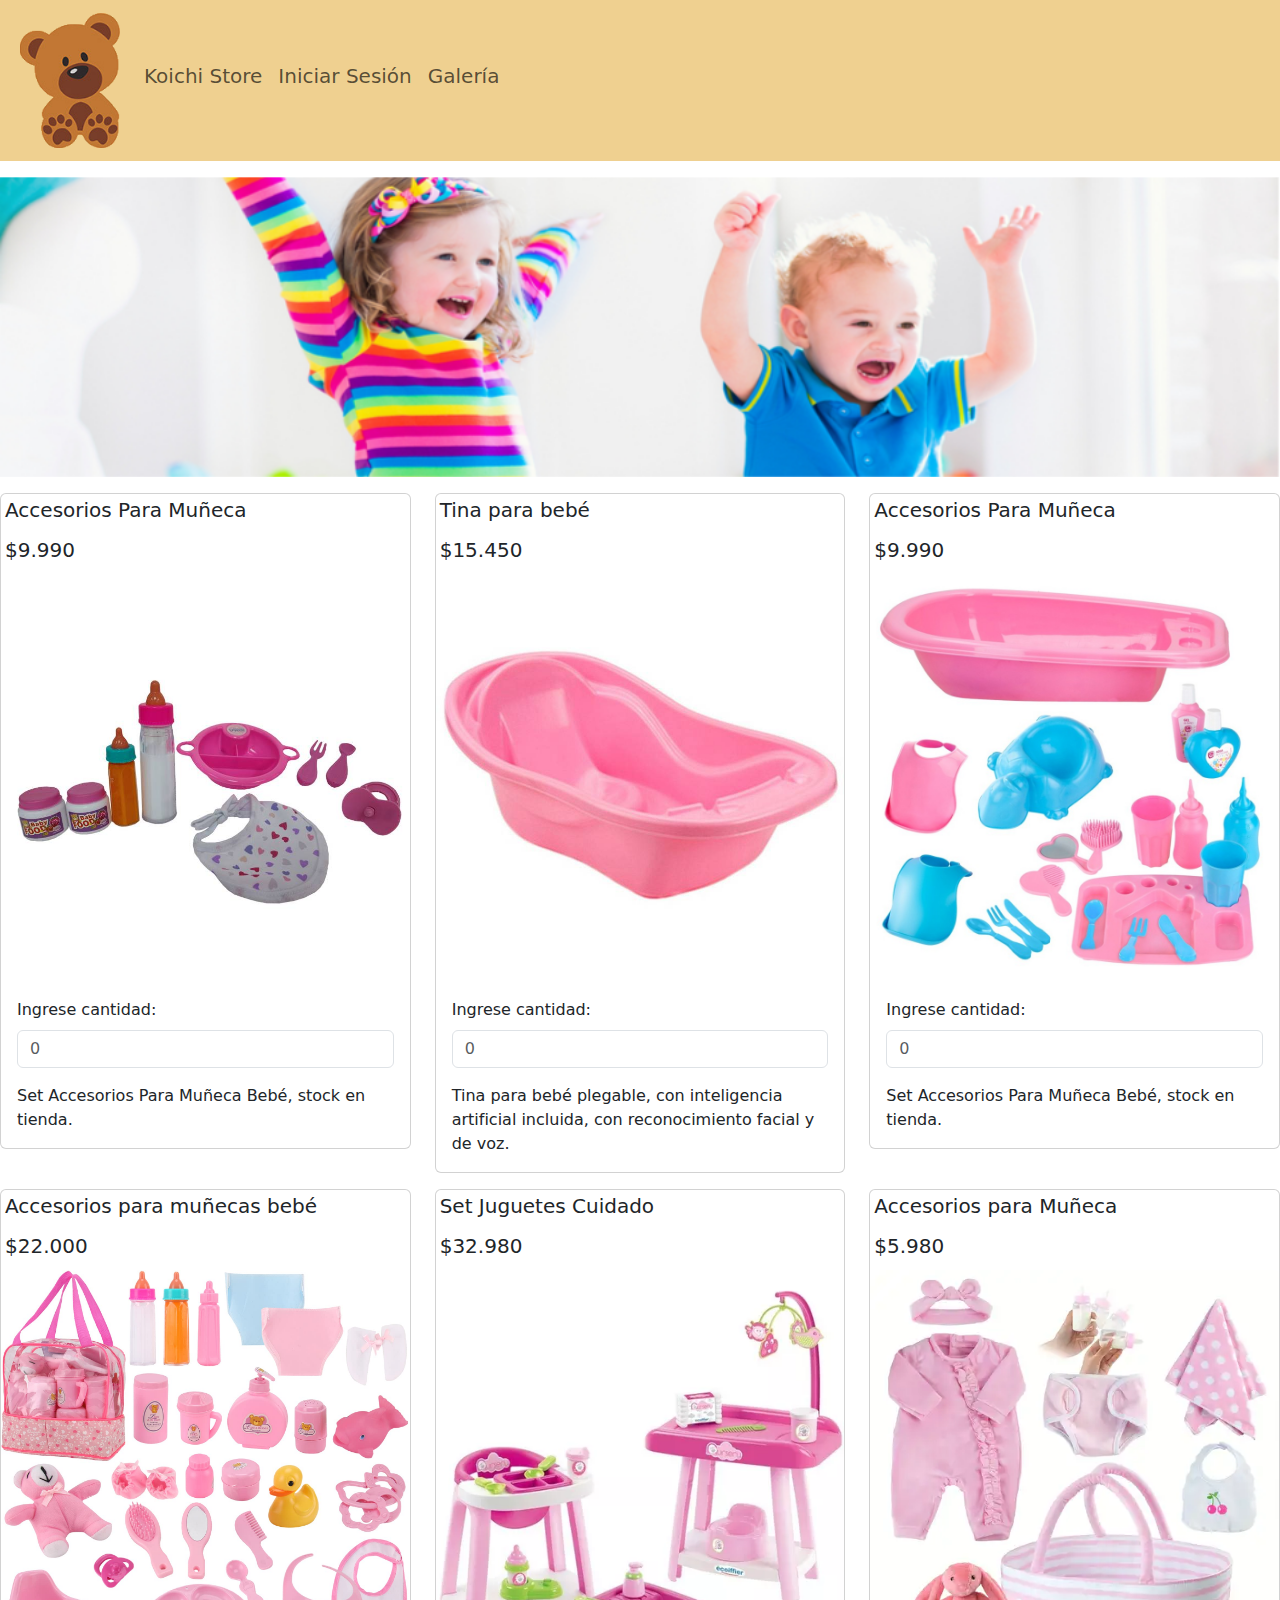
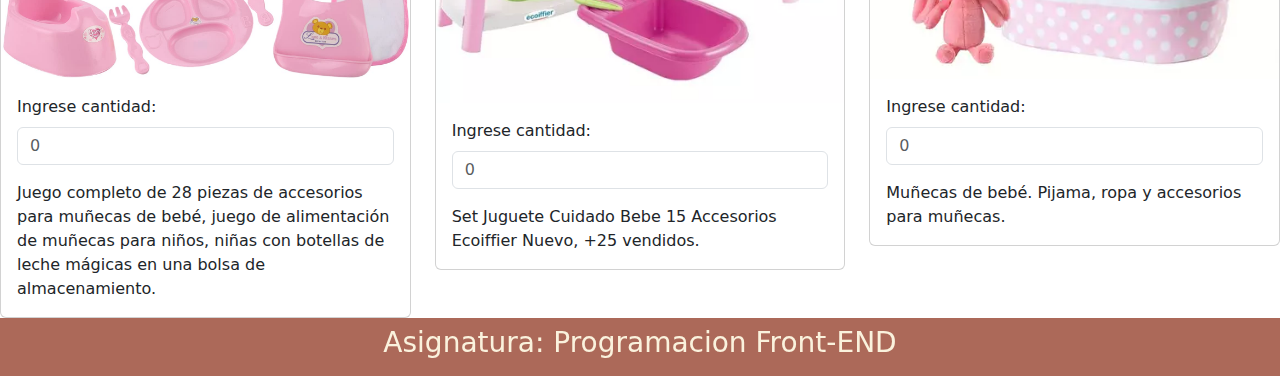
<file: galeria.html>
<!DOCTYPE html>
<html lang="es">
<head>
    <meta name="Author" content="MVargas" />
    <meta charset="UTF-8" />
    <meta name="viewport" content="width=device-width, initial-scale=1.0" />
    <title>Revisa nuestras mejores prendas y accesorios en la galeria | Koichi Store</title>
    <link href="css/styles.css" rel="stylesheet" type="text/css" />
    <link href="https://cdn.jsdelivr.net/npm/bootstrap@5.3.3/dist/css/bootstrap.min.css" rel="stylesheet" integrity="sha384-QWTKZyjpPEjISv5WaRU9OFeRpok6YctnYmDr5pNlyT2bRjXh0JMhjY6hW+ALEwIH" crossorigin="anonymous" />
</head>
<body>
    <div>
        <nav class="navbar navbar-expand-lg p-2" style="background-color: #EFD090;">
            <div class="container-fluid">
                <a class="navbar-brand" href="index.html">
                    <img src="imagenes/logo.png" alt="No encontrado" width="100px"/>
                </a>
            <button class="navbar-toggler" type="button" data-bs-toggle="collapse" data-bs-target="#navbarNavAltMarkup" aria-controls="navbarNavAltMarkup" aria-expanded="false" aria-label="Toggle navigation">
                <span class="navbar-toggler-icon"></span>
            </button>
                <div class="collapse navbar-collapse" id="navbarNavAltMarkup">
                    <div class="navbar-nav">
                        <a class="nav-link   text-center" href="index.html"><h5>Koichi Store</h5></a>
                        <a class="nav-link   text-center" href="login.html"><h5>Iniciar Sesión</h5></a>
                        <a class="nav-link   text-center" href="galeria.html"><h5>Galería</h5></a>
                    </div>
                </div>
            </div>
        </nav>
    </div>
    
    <div class="mt-3">
        <div id="carouselExampleSlidesOnly" class="carousel slide" data-bs-ride="carousel">
            <div class="carousel-inner">
              <div class="carousel-item active" data-bs-interval="2000" >
                <img src="imagenes/galeria.png" class="d-block " height="300px" width="100%" alt="No encontrado">
              </div>
              <div class="carousel-item" data-bs-interval="2000" >
                <img src="imagenes/galeria2.png" class="d-block " height="300px" width="100%" alt="No encontrado">
              </div>
              <div class="carousel-item" data-bs-interval="2000" >
                <img src="imagenes/galeria3.png" class="d-block " height="300px" width="100%" alt="No encontrado">
              </div>
            </div>
          </div>
    </div>
    <main>
        <div class="mt-3">
            <div class="row row-cols-1 row-cols-md-3 g-4">
                <div class="col">
                  <div class="card">
                    <h5 class="card-title p-1">Accesorios Para Muñeca</h5>
                    <h5 class="card-title p-1">$9.990</h5>
                    <img src="imagenes/producto.jfif" class="card-img-top" alt="No encontrado">
                    <div class="card-body">
                        <div class="mb-3">
                            <label for="exampleFormControlInput1" class="form-label">Ingrese cantidad:</label>
                            <input type="number" class="form-control" id="exampleFormControlInput1" placeholder="0">
                        </div>
                        <p class="card-text">Set Accesorios Para Muñeca Bebé, stock en tienda.</p>
                    </div>
                  </div>
                </div>
                <div class="col">
                    <div class="card">
                      <h5 class="card-title p-1">Tina para bebé</h5>
                      <h5 class="card-title p-1">$15.450</h5>
                      <img src="imagenes/producto2.jfif" class="card-img-top" alt="No encontrado">
                      <div class="card-body">
                          <div class="mb-3">
                              <label for="exampleFormControlInput1" class="form-label">Ingrese cantidad:</label>
                              <input type="number" class="form-control" id="exampleFormControlInput1" placeholder="0">
                          </div>
                          <p class="card-text">Tina para bebé plegable, con inteligencia artificial incluida, con reconocimiento facial y de voz.</p>
                      </div>
                    </div>
                  </div>
                  <div class="col">
                    <div class="card">
                      <h5 class="card-title p-1">Accesorios Para Muñeca</h5>
                      <h5 class="card-title p-1">$9.990</h5>
                      <img src="imagenes/producto3.jpg" class="card-img-top" alt="No encontrado">
                      <div class="card-body">
                          <div class="mb-3">
                              <label for="exampleFormControlInput1" class="form-label">Ingrese cantidad:</label>
                              <input type="number" class="form-control" id="exampleFormControlInput1" placeholder="0">
                          </div>
                          <p class="card-text">Set Accesorios Para Muñeca Bebé, stock en tienda.</p>
                      </div>
                    </div>
                  </div>            
        </div>
        <div class="mt-3">
            <div class="row row-cols-1 row-cols-md-3 g-4">
                <div class="col">
                  <div class="card">
                    <h5 class="card-title p-1">Accesorios para muñecas bebé</h5>
                    <h5 class="card-title p-1">$22.000</h5>
                    <img src="imagenes/producto4.jpg" class="card-img-top" alt="No encontrado">
                    <div class="card-body">
                        <div class="mb-3">
                            <label for="exampleFormControlInput1" class="form-label">Ingrese cantidad:</label>
                            <input type="number" class="form-control" id="exampleFormControlInput1" placeholder="0">
                        </div>
                        <p class="card-text">Juego completo de 28 piezas de accesorios para muñecas de bebé, juego de alimentación de muñecas para niños, niñas con botellas de leche mágicas en una bolsa de almacenamiento.</p>
                    </div>
                  </div>
                </div>
                <div class="col">
                    <div class="card">
                      <h5 class="card-title p-1">Set Juguetes Cuidado</h5>
                      <h5 class="card-title p-1">$32.980</h5>
                      <img src="imagenes/producto5.webp" class="card-img-top" alt="No encontrado">
                      <div class="card-body">
                          <div class="mb-3">
                              <label for="exampleFormControlInput1" class="form-label">Ingrese cantidad:</label>
                              <input type="number" class="form-control" id="exampleFormControlInput1" placeholder="0">
                          </div>
                          <p class="card-text">Set Juguete Cuidado Bebe 15 Accesorios Ecoiffier Nuevo, +25 vendidos.</p>
                      </div>
                    </div>
                  </div>
                  <div class="col">
                    <div class="card">
                      <h5 class="card-title p-1">Accesorios para Muñeca</h5>
                      <h5 class="card-title p-1">$5.980</h5>
                      <img src="imagenes/producto6.webp" class="card-img-top" alt="No encontrado">
                      <div class="card-body">
                          <div class="mb-3">
                              <label for="exampleFormControlInput1" class="form-label">Ingrese cantidad:</label>
                              <input type="number" class="form-control" id="exampleFormControlInput1" placeholder="0">
                          </div>
                          <p class="card-text">Muñecas de bebé. Pijama, ropa y accesorios para muñecas.</p>
                      </div>
                    </div>
                  </div>            
        </div>
    </main>

    <footer>
        <nav class="navbar sticky-bottom">
            <div class="container-fluid text-center">
                <p><h3>Asignatura: Programacion Front-END</h3></p>
            </div>
          </nav>

    </footer>

    <script src="https://cdn.jsdelivr.net/npm/bootstrap@5.3.3/dist/js/bootstrap.bundle.min.js" integrity="sha384-YvpcrYf0tY3lHB60NNkmXc5s9fDVZLESaAA55NDzOxhy9GkcIdslK1eN7N6jIeHz" crossorigin="anonymous"></script>
</body>
</html>
</file>
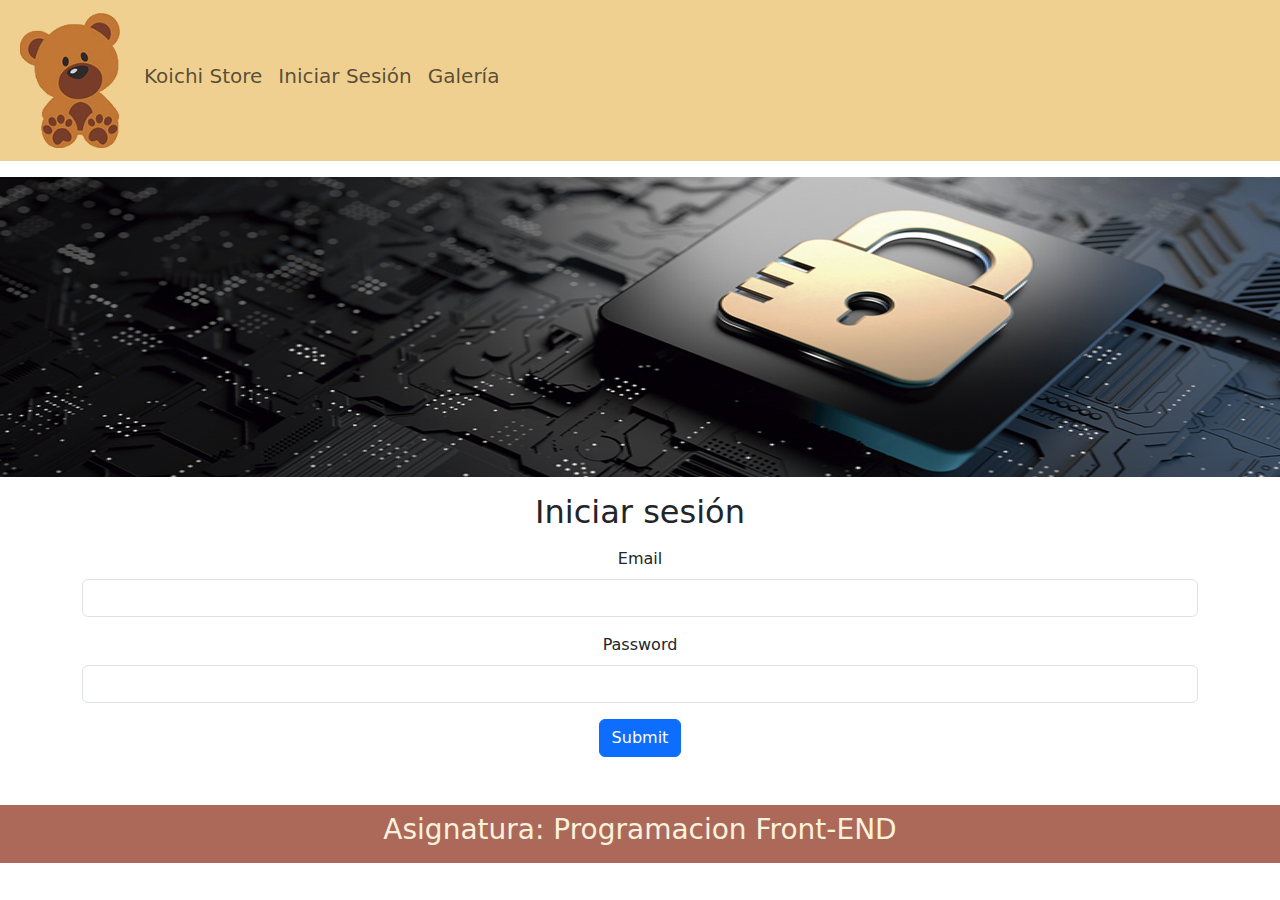
<file: login.html>
<!DOCTYPE html>
<html lang="es">
<head>
    <meta name="Author" content="MVargas" />
    <meta charset="UTF-8" />
    <meta name="viewport" content="width=device-width, initial-scale=1.0" />
    <title>Iniciar Sesión | Koichi Store</title>
    <link href="css/styles.css" rel="stylesheet" type="text/css" />
    <link href="https://cdn.jsdelivr.net/npm/bootstrap@5.3.3/dist/css/bootstrap.min.css" rel="stylesheet" integrity="sha384-QWTKZyjpPEjISv5WaRU9OFeRpok6YctnYmDr5pNlyT2bRjXh0JMhjY6hW+ALEwIH" crossorigin="anonymous" />
</head>
<body>
    <div>
        <nav class="navbar navbar-expand-lg p-2" style="background-color: #EFD090;">
            <div class="container-fluid">
                <a class="navbar-brand" href="index.html">
                    <img src="imagenes/logo.png" alt="No encontrado" width="100px"/>
                </a>
            <button class="navbar-toggler" type="button" data-bs-toggle="collapse" data-bs-target="#navbarNavAltMarkup" aria-controls="navbarNavAltMarkup" aria-expanded="false" aria-label="Toggle navigation">
                <span class="navbar-toggler-icon"></span>
            </button>
                <div class="collapse navbar-collapse" id="navbarNavAltMarkup">
                    <div class="navbar-nav">
                        <a class="nav-link   text-center" href="index.html"><h5>Koichi Store</h5></a>
                        <a class="nav-link   text-center" href="login.html"><h5>Iniciar Sesión</h5></a>
                        <a class="nav-link   text-center" href="galeria.html"><h5>Galería</h5></a>
                    </div>
                </div>
            </div>
        </nav>
    </div>
    
    <div class="mt-3">
        <div id="carouselExampleSlidesOnly" class="carousel slide" data-bs-ride="carousel">
            <div class="carousel-inner">
              <div class="carousel-item active" data-bs-interval="2000" >
                <img src="imagenes/seguridad.jpg" class="d-block " height="300px" width="100%" alt="No encontrado">
              </div>
              <div class="carousel-item" data-bs-interval="2000" >
                <img src="imagenes/seguridad2.jpg" class="d-block " height="300px" width="100%" alt="No encontrado">
              </div>
              <div class="carousel-item" data-bs-interval="2000" >
                <img src="imagenes/seguridad3.png" class="d-block " height="300px" width="100%" alt="No encontrado">
              </div>
            </div>
          </div>
    </div>
    <main>
        <div class="container mb-5 mt-3">
            <center>
                <form>
                    <h2 class="mb-3">Iniciar sesión</h2>
                    <div class="mb-3">
                      <label for="exampleInputEmail1" class="form-label">Email</label>
                      <input type="email" class="form-control" id="exampleInputEmail1" aria-describedby="emailHelp">
                    </div>
                    <div class="mb-3">
                      <label for="exampleInputPassword1" class="form-label">Password</label>
                      <input type="password" class="form-control" id="exampleInputPassword1">
                    </div>
                    <button type="submit" class="btn btn-primary">Submit</button>
                  </form>
            </center>
        </div>
    </main>

    <footer>
        <nav class="navbar sticky-bottom">
            <div class="container-fluid text-center">
                <p><h3>Asignatura: Programacion Front-END</h3></p>
            </div>
          </nav>
    </footer>

    <script src="https://cdn.jsdelivr.net/npm/bootstrap@5.3.3/dist/js/bootstrap.bundle.min.js" integrity="sha384-YvpcrYf0tY3lHB60NNkmXc5s9fDVZLESaAA55NDzOxhy9GkcIdslK1eN7N6jIeHz" crossorigin="anonymous"></script>
</body>
</html>
</file>
<file: css/styles.css>
a:hover{
    text-decoration: underline;
}
footer{
    background-color: #AC6959;
    color: #FAF2DD;
}
#acercade{
    background-color: #AC6959;
    color: #FAF2DD;
    border-radius: 10px;
    padding: 15px;
}
</file>
